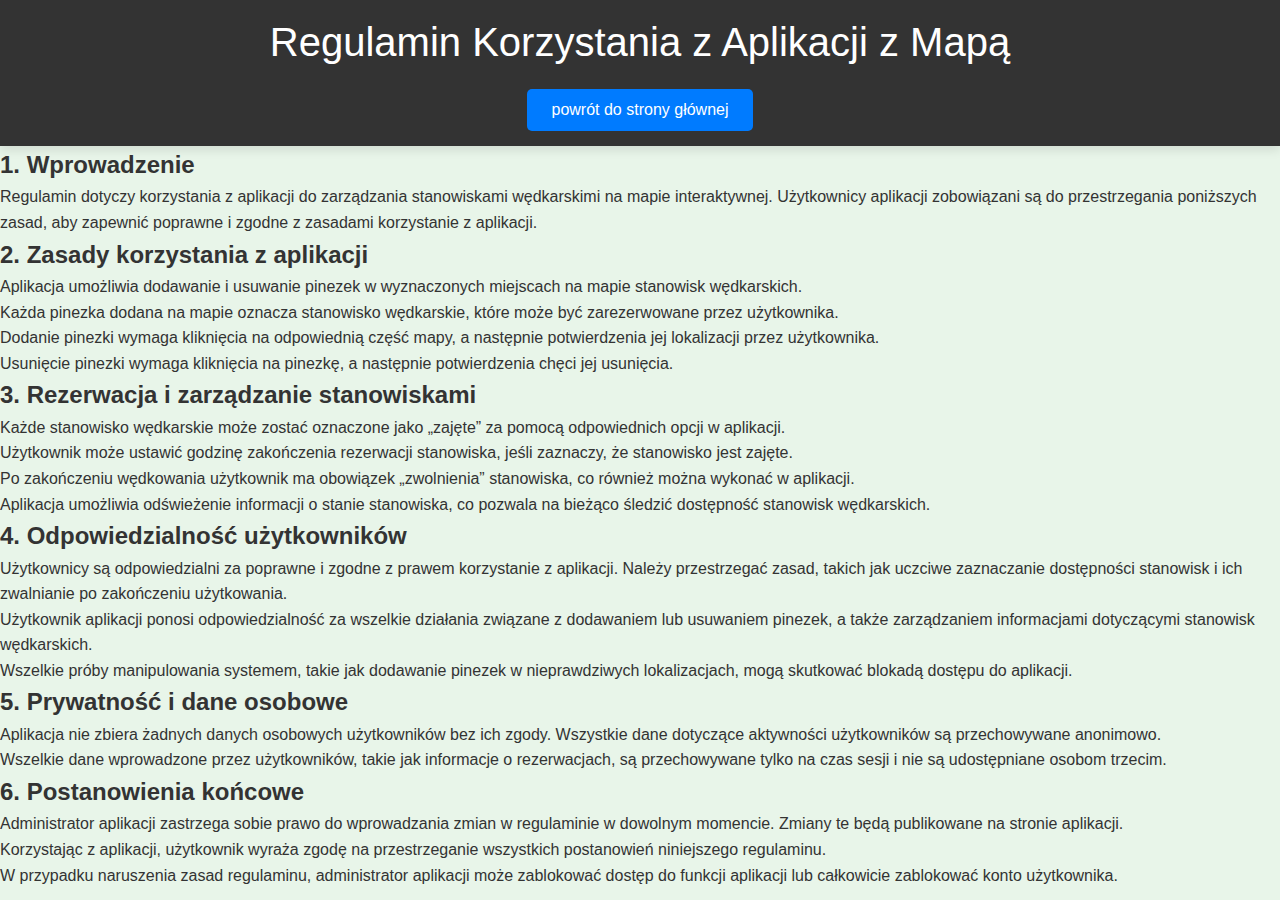
<file: reg.html>
<!DOCTYPE html>
<html lang="pl">
<head>
    <meta charset="UTF-8">
    <meta name="viewport" content="width=device-width, initial-scale=1.0">
    <title>Regulamin Aplikacji z Mapą</title>
    <link rel="stylesheet" href="style.css">
</head>
<body>
    <header>
        <h1>Regulamin Korzystania z Aplikacji z Mapą</h1>
        <nav>
            <a href="index.html"><button>powrót do strony głównej</button></a>
        </nav>
    </header>

    <div id="regulations">
        <h2>1. Wprowadzenie</h2>
        <p>Regulamin dotyczy korzystania z aplikacji do zarządzania stanowiskami wędkarskimi na mapie interaktywnej. Użytkownicy aplikacji zobowiązani są do przestrzegania poniższych zasad, aby zapewnić poprawne i zgodne z zasadami korzystanie z aplikacji.</p>

        <h2>2. Zasady korzystania z aplikacji</h2>
        <ul>
            <li>Aplikacja umożliwia dodawanie i usuwanie pinezek w wyznaczonych miejscach na mapie stanowisk wędkarskich.</li>
            <li>Każda pinezka dodana na mapie oznacza stanowisko wędkarskie, które może być zarezerwowane przez użytkownika.</li>
            <li>Dodanie pinezki wymaga kliknięcia na odpowiednią część mapy, a następnie potwierdzenia jej lokalizacji przez użytkownika.</li>
            <li>Usunięcie pinezki wymaga kliknięcia na pinezkę, a następnie potwierdzenia chęci jej usunięcia.</li>
        </ul>

        <h2>3. Rezerwacja i zarządzanie stanowiskami</h2>
        <ul>
            <li>Każde stanowisko wędkarskie może zostać oznaczone jako „zajęte” za pomocą odpowiednich opcji w aplikacji.</li>
            <li>Użytkownik może ustawić godzinę zakończenia rezerwacji stanowiska, jeśli zaznaczy, że stanowisko jest zajęte.</li>
            <li>Po zakończeniu wędkowania użytkownik ma obowiązek „zwolnienia” stanowiska, co również można wykonać w aplikacji.</li>
            <li>Aplikacja umożliwia odświeżenie informacji o stanie stanowiska, co pozwala na bieżąco śledzić dostępność stanowisk wędkarskich.</li>
        </ul>

        <h2>4. Odpowiedzialność użytkowników</h2>
        <ul>
            <li>Użytkownicy są odpowiedzialni za poprawne i zgodne z prawem korzystanie z aplikacji. Należy przestrzegać zasad, takich jak uczciwe zaznaczanie dostępności stanowisk i ich zwalnianie po zakończeniu użytkowania.</li>
            <li>Użytkownik aplikacji ponosi odpowiedzialność za wszelkie działania związane z dodawaniem lub usuwaniem pinezek, a także zarządzaniem informacjami dotyczącymi stanowisk wędkarskich.</li>
            <li>Wszelkie próby manipulowania systemem, takie jak dodawanie pinezek w nieprawdziwych lokalizacjach, mogą skutkować blokadą dostępu do aplikacji.</li>
        </ul>

        <h2>5. Prywatność i dane osobowe</h2>
        <ul>
            <li>Aplikacja nie zbiera żadnych danych osobowych użytkowników bez ich zgody. Wszystkie dane dotyczące aktywności użytkowników są przechowywane anonimowo.</li>
            <li>Wszelkie dane wprowadzone przez użytkowników, takie jak informacje o rezerwacjach, są przechowywane tylko na czas sesji i nie są udostępniane osobom trzecim.</li>
        </ul>

        <h2>6. Postanowienia końcowe</h2>
        <ul>
            <li>Administrator aplikacji zastrzega sobie prawo do wprowadzania zmian w regulaminie w dowolnym momencie. Zmiany te będą publikowane na stronie aplikacji.</li>
            <li>Korzystając z aplikacji, użytkownik wyraża zgodę na przestrzeganie wszystkich postanowień niniejszego regulaminu.</li>
            <li>W przypadku naruszenia zasad regulaminu, administrator aplikacji może zablokować dostęp do funkcji aplikacji lub całkowicie zablokować konto użytkownika.</li>
        </ul>
    </div>

    <script src="script.js"></script>
</body>
</html>
</file>
<file: style.css>
/* Resetowanie marginesów i paddingu */
* {
    margin: 0;
    padding: 0;
    box-sizing: border-box;
}

body {
    font-family: 'Arial', sans-serif;
    background-color: #e8f5e9;
    color: #333;
    line-height: 1.6;
}

/* Nagłówek */
header {
    background-color: #333;
    color: #fff;
    padding: 10px 20px;
    text-align: center;
    box-shadow: 0 4px 10px rgba(0, 0, 0, 0.1);
}

header h1 {
    font-size: 2.5rem;
    font-weight: 300;
    margin-bottom: 10px;
}

header button {
    background-color: #007bff;
    color: #fff;
    border: none;
    padding: 12px 25px;
    font-size: 1rem;
    border-radius: 5px;
    cursor: pointer;
    transition: background-color 0.3s ease;
    margin: 5px;
}

header button:hover {
    background-color: #0056b3;
}

#map {
    margin-top: 0;  /* Jeśli chcesz, żeby mapa zaczynała się od samej góry */
    width: 100vw;   /* Wypełnia całe okno */
    height: 100vh;  /* Wypełnia całe okno */
    background: url('image.png') center/cover no-repeat;  /* Dopasowanie tła */
    position: relative;  /* Umożliwia ustawienie pinezek w odniesieniu do mapy */
    border: 1px solid #ccc;  /* Jeśli chcesz obramowanie */
}


#info-box {
    position: absolute;
    top: 10px;
    left: 10px;
    width: 250px;
    padding: 10px;
    background-color: #fff;
    border: 1px solid #ccc;
    box-shadow: 0 2px 5px rgba(0, 0, 0, 0.3);
    font-size: 14px;
    color: #333;
    z-index: 100;
}

/* Panel Administratora */
#admin-panel {
    width: 300px;
    padding: 15px;
    position: absolute;
    top: 50px;
    right: 20px;
    background-color: #fff;
    border: 1px solid #004d40;
    display: none;
}

#close-admin-panel {
    position: absolute;
    top: 5px;
    left: 5px;
    background-color: red;
    color: #fff;
    padding: 5px 10px;
    border-radius: 50%;
    font-size: 16px;
    cursor: pointer;
    transition: background-color 0.3s ease;
}

#close-admin-panel:hover {
    background-color: darkred;
}

/* Przyciski */
button {
    padding: 12px 20px;
    margin-bottom: 15px;
    background-color: #007bff;
    color: #fff;
    font-size: 1rem;
    border: none;
    border-radius: 5px;
    cursor: pointer;
    transition: background-color 0.3s ease;
}

button:hover {
    background-color: #0056b3;
}

/* Pinezki */
.pin {
    width: 20px;
    height: 20px;
    background-color: #ff5733;
    border-radius: 50%;
    position: relative;
    cursor: pointer;
    transform: translate(-50%, -50%);
    box-shadow: 0 0 8px rgba(0, 0, 0, 0.3);
}

/* Info Box */
.info-box {
    bottom: 100%;
    display: none;
    position: absolute;
    background-color: #fff;
    border: 1px solid #007bff;
    padding: 15px;
    border-radius: 8px;
    box-shadow: 0 4px 10px rgba(0, 0, 0, 0.2);
}

.info-box.active {
    display: block;
}

.info-box input {
    margin-bottom: 10px;
}

/* RESPONSYWNOŚĆ */
@media (max-width: 768px) {
    #admin-panel {
        display: none;
    }

    #map {
        height: 50vh;
    }

    .pin {
        width: 15px;
        height: 15px;
    }

    #info-box {
        position: static;
        margin: 10px auto;
        width: 90%;
        text-align: center;
    }
}

#coordinates {
    position: absolute;
    top: 10px;
    left: 10px;
    background-color: rgba(255, 255, 255, 0.8);
    padding: 5px;
    border: 1px solid #ccc;
    border-radius: 5px;
}
</file>
